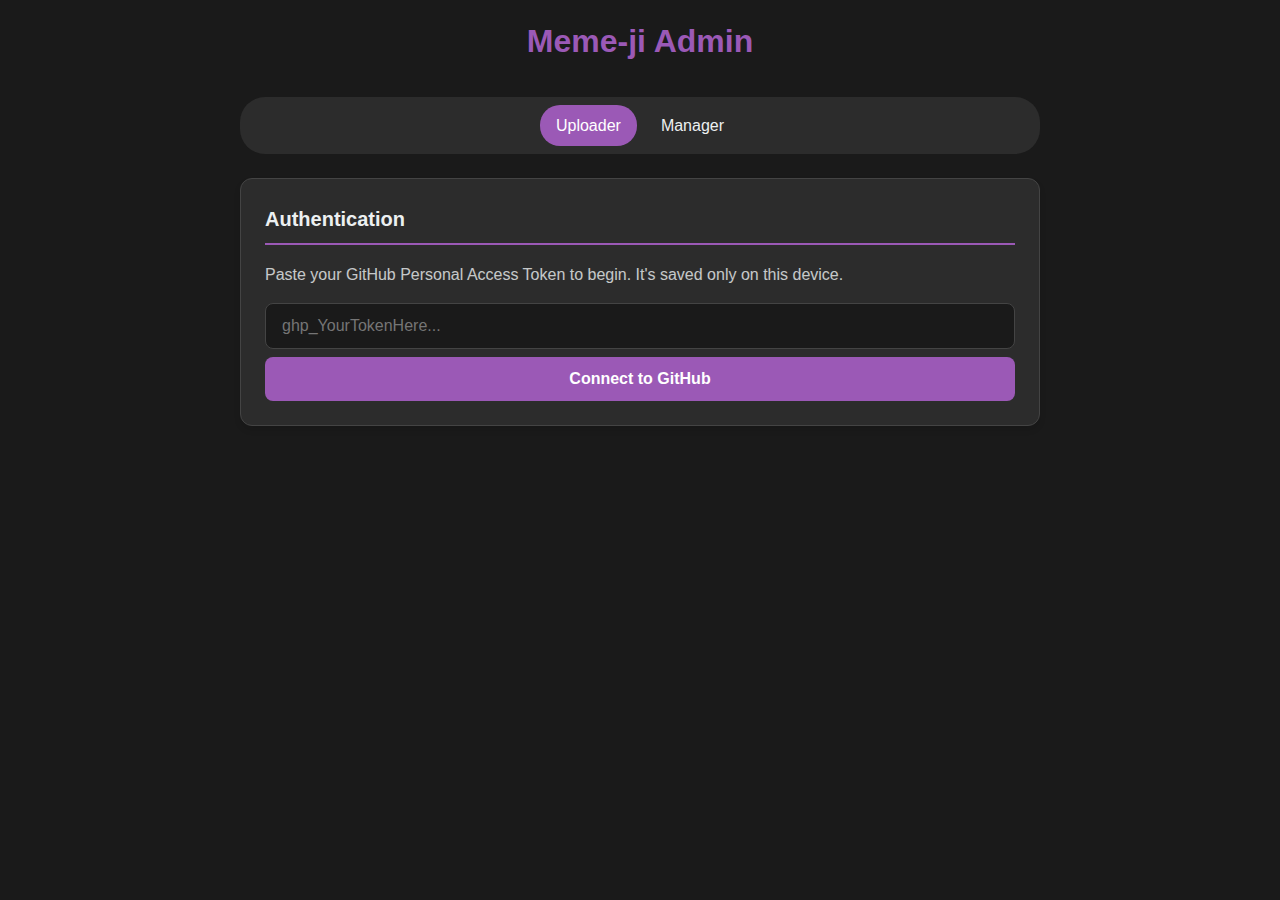
<file: index.html>
<!DOCTYPE html>
<html lang="en">
<head>
    <meta charset="UTF-8">
    <meta name="viewport" content="width=device-width, initial-scale=1.0">
    <title>Meme-ji Uploader</title>
    <link rel="stylesheet" href="style.css">
</head>
<body>
    <header>
        <h1>Meme-ji Admin</h1>
        <nav>
            <a href="index.html" class="active">Uploader</a>
            <a href="manager.html">Manager</a>
        </nav>
    </header>

    <main>
        <section id="auth-section" class="card">
            <h2>Authentication</h2>
            <p>Paste your GitHub Personal Access Token to begin. It's saved only on this device.</p>
            <input type="password" id="github-token" placeholder="ghp_YourTokenHere...">
            <button id="save-token">Connect to GitHub</button>
        </section>

        <div id="uploader-section" style="display:none;">
            <section class="card">
                <h2>Tag Manager</h2>
                <div class="input-group">
                    <input type="text" id="tag-manager-input" placeholder="e.g., Reddit, Modi, Cat">
                    <button id="add-tag-btn" class="btn-secondary">Add</button>
                </div>
                <div id="managed-tags-container"></div>
            </section>

            <section class="card">
                <div class="card-header">
                    <h2>Select & Edit Memes</h2>
                    <button id="clear-all-btn" class="btn-secondary">Clear All</button>
                </div>
                <label for="meme-files" class="file-input-label">Click to Select Meme Files</label>
                <input type="file" id="meme-files" multiple accept="image/*,video/*">
                <div id="upload-prompt" class="prompt">Select files to begin...</div>
                <div id="meme-previews"></div>
            </section>

            <section class="card">
                <h2>Upload to Database</h2>
                <button id="submit-all" disabled>Submit All Memes</button>
                <div id="status-log"></div>
            </section>
        </div>
    </main>
    
    <datalist id="tag-suggestions"></datalist>
    <script src="script.js"></script>
</body>
</html>
</file>
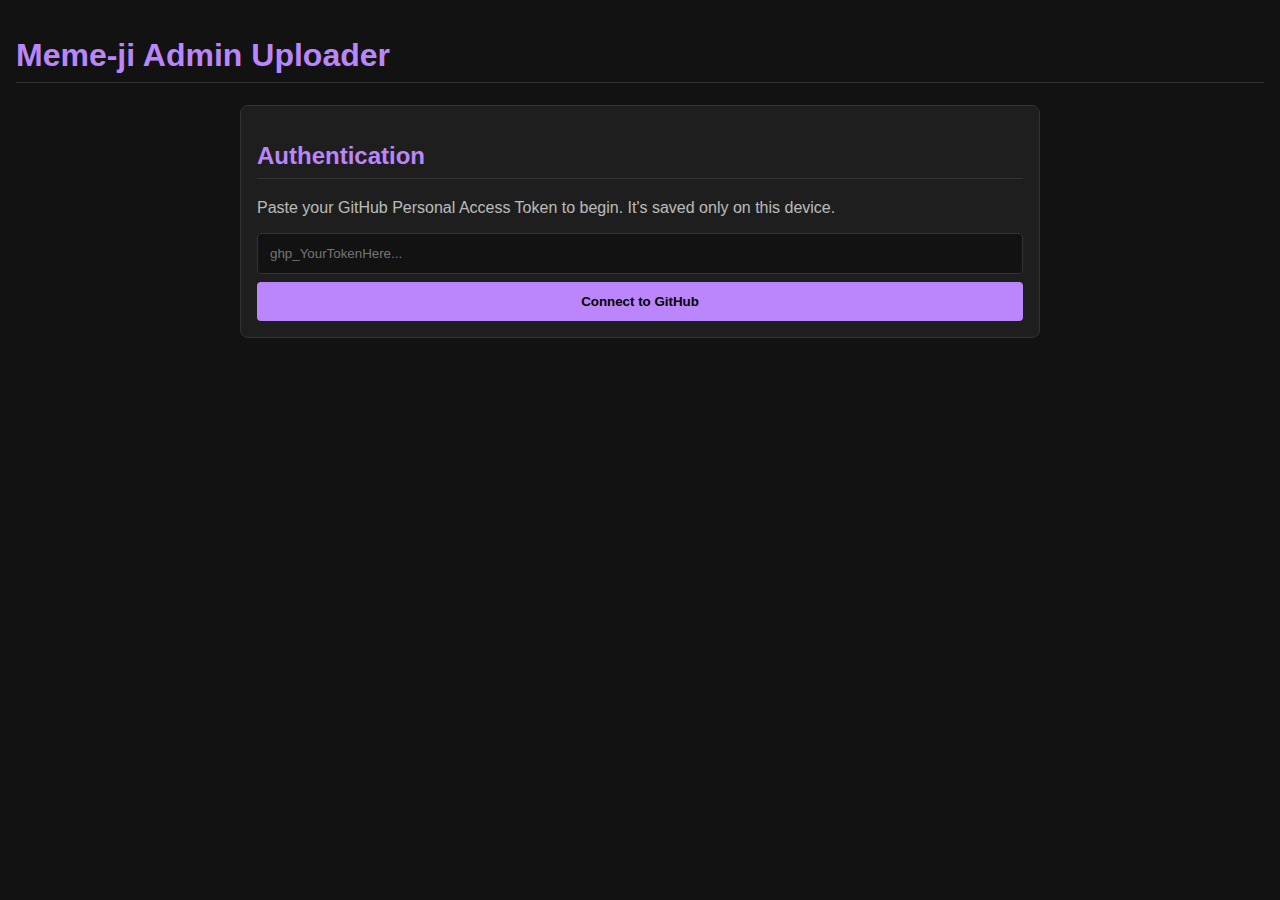
<file: admin-tool/index.html>
<!DOCTYPE html>
<html lang="en">
<head>
    <meta charset="UTF-8">
    <meta name="viewport" content="width=device-width, initial-scale=1.0">
    <title>Meme-ji Admin</title>
    <link rel="stylesheet" href="style.css">
</head>
<body>

    <header>
        <h1>Meme-ji Admin Uploader</h1>
    </header>

    <main>
        <!-- Section for GitHub Token Authentication -->
        <section id="auth-section" class="card">
            <h2>Authentication</h2>
            <p>Paste your GitHub Personal Access Token to begin. It's saved only on this device.</p>
            <input type="password" id="github-token" placeholder="ghp_YourTokenHere...">
            <button id="save-token">Connect to GitHub</button>
        </section>

        <!-- Main uploader section, hidden by default -->
        <div id="uploader-section" style="display:none;">
            
            <!-- Section for managing your common tags -->
            <section id="tag-manager-section" class="card">
                <h2>Tag Manager</h2>
                <p>Add your common tags here. They will appear as suggestions.</p>
                <div class="input-group">
                    <input type="text" id="tag-manager-input" placeholder="e.g., Reddit, Modi, Cat">
                    <button id="add-tag-btn">Add Tag</button>
                </div>
                <div id="managed-tags-container"></div>
            </section>

            <!-- Section for uploading and editing memes -->
            <section id="meme-uploader-section" class="card">
                <h2>1. Select Memes</h2>
                <input type="file" id="meme-files" multiple accept="image/*,video/*">
                
                <div id="meme-previews">
                    <!-- Previews will be dynamically added here -->
                </div>
            </section>

            <!-- Final submission button -->
            <section id="submit-section" class="card">
                <h2>2. Upload to Database</h2>
                <button id="submit-all">Submit All Memes</button>
                <div id="status-log"></div>
            </section>
        </div>
    </main>
    
    <datalist id="tag-suggestions">
        <!-- Tag suggestions will be dynamically added here -->
    </datalist>

    <script src="script.js"></script>
</body>
</html>
</file>
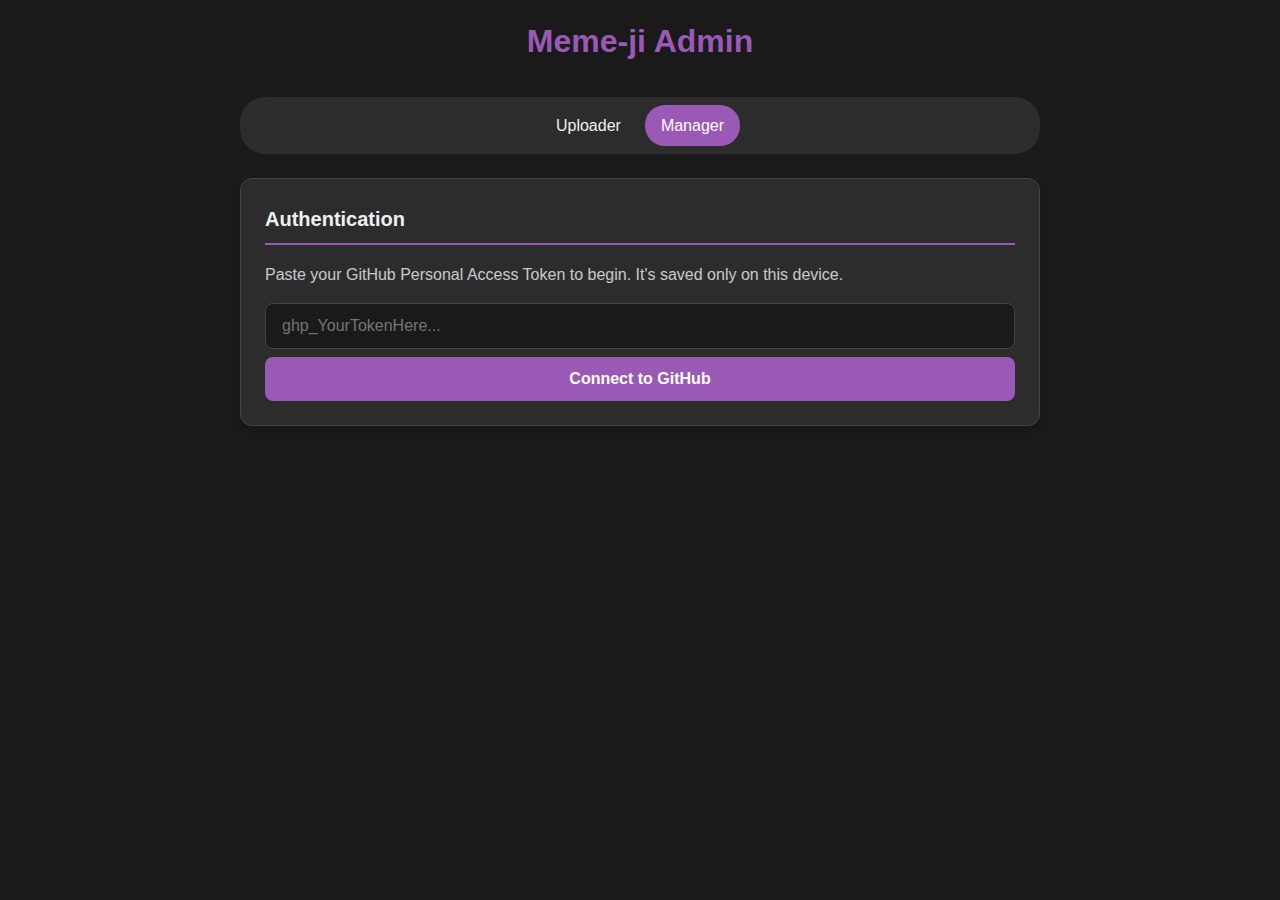
<file: manager.html>
<!DOCTYPE html>
<html lang="en">
<head>
    <meta charset="UTF-8">
    <meta name="viewport" content="width=device-width, initial-scale=1.0">
    <title>Meme-ji Manager</title>
    <link rel="stylesheet" href="style.css">
</head>
<body>
    <header>
        <h1>Meme-ji Admin</h1>
        <nav>
            <a href="index.html">Uploader</a>
            <a href="manager.html" class="active">Manager</a>
        </nav>
    </header>

    <main>
        <section id="auth-section" class="card">
            <h2>Authentication</h2>
            <p>Paste your GitHub Personal Access Token to begin. It's saved only on this device.</p>
            <input type="password" id="github-token" placeholder="ghp_YourTokenHere...">
            <button id="save-token">Connect to GitHub</button>
        </section>

        <div id="manager-section" style="display:none;">
            <section class="card">
                <h2>Meme Database Manager</h2>
                <input type="text" id="search-input" placeholder="Search by title or tag...">
                <div id="manager-status" class="prompt">Loading memes...</div>
                <div id="manager-container"></div>
            </section>
        </div>
    </main>

    <script src="script.js"></script>
</body>
</html>
</file>
<file: style.css>
:root {
    --bg-color: #1a1a1a;
    --card-color: #2c2c2c;
    --primary-color: #9b59b6;
    --secondary-color: #34495e;
    --text-color: #ecf0f1;
    --border-color: #444;
    --danger-color: #e74c3c;
    --success-color: #2ecc71;
}
body {
    font-family: -apple-system, BlinkMacSystemFont, "Segoe UI", Roboto, sans-serif;
    background-color: var(--bg-color);
    color: var(--text-color);
    margin: 0;
    padding: 1rem;
    line-height: 1.6;
}
main, header {
    max-width: 800px;
    margin: 0 auto;
}
header {
    margin-bottom: 1.5rem;
    text-align: center;
}
nav {
    display: flex;
    justify-content: center;
    gap: 0.5rem;
    background-color: var(--card-color);
    padding: 0.5rem;
    border-radius: 25px;
    margin-top: 1rem;
}
nav a {
    color: var(--text-color);
    text-decoration: none;
    padding: 0.5rem 1rem;
    border-radius: 20px;
    transition: all 0.2s ease-in-out;
    font-weight: 500;
}
nav a:hover {
    background-color: var(--secondary-color);
}
nav a.active {
    background-color: var(--primary-color);
    color: #fff;
}
.card {
    background-color: var(--card-color);
    border-radius: 12px;
    padding: 1.5rem;
    margin-bottom: 1.5rem;
    border: 1px solid var(--border-color);
    box-shadow: 0 4px 6px rgba(0,0,0,0.1);
}
.card-header {
    display: flex;
    justify-content: space-between;
    align-items: center;
    margin-bottom: 1rem;
}
h1, h2 {
    color: var(--text-color);
    border-bottom: 2px solid var(--primary-color);
    padding-bottom: 0.5rem;
    margin-top: 0;
}
h1 {
    border: none;
    color: var(--primary-color);
    font-size: 2rem;
}
h2 {
    font-size: 1.25rem;
}
p {
    opacity: 0.8;
}
input[type="text"], input[type="password"] {
    width: 100%;
    padding: 0.8rem 1rem;
    background-color: var(--bg-color);
    border: 1px solid var(--border-color);
    color: var(--text-color);
    border-radius: 8px;
    box-sizing: border-box;
    margin-bottom: 0.5rem;
    font-size: 1rem;
}
button {
    background-color: var(--primary-color);
    color: #fff;
    border: none;
    padding: 0.8rem 1.5rem;
    border-radius: 8px;
    cursor: pointer;
    font-weight: bold;
    width: 100%;
    transition: all 0.2s ease-in-out;
    font-size: 1rem;
}
button:hover:not(:disabled) {
    opacity: 0.85;
    transform: translateY(-2px);
}
button:disabled {
    background-color: var(--secondary-color);
    opacity: 0.5;
    cursor: not-allowed;
}
.btn-secondary { background-color: var(--secondary-color); color: var(--text-color); }
.btn-danger { background-color: var(--danger-color); color: #fff; }
.input-group { display: flex; gap: 0.5rem; }
.input-group input { flex-grow: 1; }
.input-group button { width: auto; }
#managed-tags-container, .clickable-tags-container {
    display: flex;
    flex-wrap: wrap;
    gap: 0.5rem;
    margin-top: 1rem;
}
.managed-tag, .clickable-tag {
    background-color: var(--secondary-color);
    padding: 0.4rem 0.8rem;
    border-radius: 15px;
    font-size: 0.9rem;
    cursor: pointer;
    transition: background-color 0.2s;
}
.managed-tag:hover, .clickable-tag:hover {
    background-color: var(--primary-color);
}
.meme-preview-card, .manager-meme-card {
    border: 1px solid var(--border-color);
    border-radius: 8px;
    padding: 1rem;
    margin-top: 1rem;
    position: relative;
}
.meme-preview-card.is-pending .card-overlay {
    position: absolute;
    inset: 0;
    background-color: rgba(0,0,0,0.7);
    color: var(--success-color);
    display: flex;
    justify-content: center;
    align-items: center;
    font-weight: bold;
    border-radius: 8px;
}
.meme-preview-card img, .manager-meme-card img {
    max-width: 100%;
    height: auto;
    border-radius: 4px;
    margin-bottom: 1rem;
}
.meme-preview-card label, .manager-meme-card label {
    font-weight: 500;
    opacity: 0.9;
    margin-top: 0.5rem;
    display: block;
}
.remove-btn {
    position: absolute;
    top: 0.5rem;
    right: 0.5rem;
    width: 30px;
    height: 30px;
    border-radius: 50%;
    background-color: var(--danger-color);
    color: white;
    border: none;
    font-weight: bold;
    display: flex;
    justify-content: center;
    align-items: center;
    padding: 0;
    line-height: 1;
}
.file-input-label {
    display: block;
    padding: 1rem;
    background-color: var(--secondary-color);
    text-align: center;
    border-radius: 8px;
    cursor: pointer;
    margin-bottom: 1rem;
}
input[type="file"] { display: none; }
.prompt {
    text-align: center;
    padding: 1rem;
    background-color: var(--bg-color);
    border-radius: 8px;
    border: 1px dashed var(--border-color);
    opacity: 0.7;
}
#status-log {
    margin-top: 1rem;
    background-color: var(--bg-color);
    padding: 1rem;
    border-radius: 8px;
    font-family: monospace;
    white-space: pre-wrap;
    max-height: 250px;
    overflow-y: auto;
    border: 1px solid var(--border-color);
    font-size: 0.9rem;
}
.manager-meme-card .actions {
    display: flex;
    gap: 0.5rem;
    margin-top: 1rem;
}
</file>
<file: admin-tool/style.css>
/* Basic Setup and Dark Theme */
:root {
    --bg-color: #121212;
    --card-color: #1e1e1e;
    --primary-color: #bb86fc;
    --text-color: #e0e0e0;
    --border-color: #333;
}
body {
    font-family: -apple-system, BlinkMacSystemFont, "Segoe UI", Roboto, sans-serif;
    background-color: var(--bg-color);
    color: var(--text-color);
    margin: 0;
    padding: 1rem;
}
main {
    max-width: 800px;
    margin: 0 auto;
}
/* Card Style for Sections */
.card {
    background-color: var(--card-color);
    border-radius: 8px;
    padding: 1rem;
    margin-bottom: 1rem;
    border: 1px solid var(--border-color);
}
h1, h2 {
    color: var(--primary-color);
    border-bottom: 1px solid var(--border-color);
    padding-bottom: 0.5rem;
}
p {
    opacity: 0.8;
}
/* Inputs and Buttons */
input[type="text"], input[type="password"] {
    width: 100%;
    padding: 0.75rem;
    background-color: var(--bg-color);
    border: 1px solid var(--border-color);
    color: var(--text-color);
    border-radius: 4px;
    box-sizing: border-box;
    margin-bottom: 0.5rem;
}
button {
    background-color: var(--primary-color);
    color: #000;
    border: none;
    padding: 0.75rem 1.5rem;
    border-radius: 4px;
    cursor: pointer;
    font-weight: bold;
    width: 100%;
}
button:hover {
    opacity: 0.9;
}
.input-group {
    display: flex;
    gap: 0.5rem;
}
/* Tag Manager */
#managed-tags-container {
    display: flex;
    flex-wrap: wrap;
    gap: 0.5rem;
    margin-top: 1rem;
}
.managed-tag {
    background-color: #333;
    padding: 0.25rem 0.75rem;
    border-radius: 12px;
    font-size: 0.9rem;
}
/* Meme Preview Cards */
.meme-preview-card {
    border: 1px solid var(--border-color);
    border-radius: 8px;
    padding: 1rem;
    margin-top: 1rem;
    display: flex;
    flex-direction: column;
    gap: 0.5rem;
}
.meme-preview-card img {
    max-width: 100%;
    height: auto;
    border-radius: 4px;
}
.meme-preview-card label {
    font-weight: bold;
    opacity: 0.9;
    margin-top: 0.5rem;
}
/* Status Log */
#status-log {
    margin-top: 1rem;
    background-color: var(--bg-color);
    padding: 1rem;
    border-radius: 4px;
    font-family: monospace;
    white-space: pre-wrap;
    max-height: 200px;
    overflow-y: auto;
}
</file>
